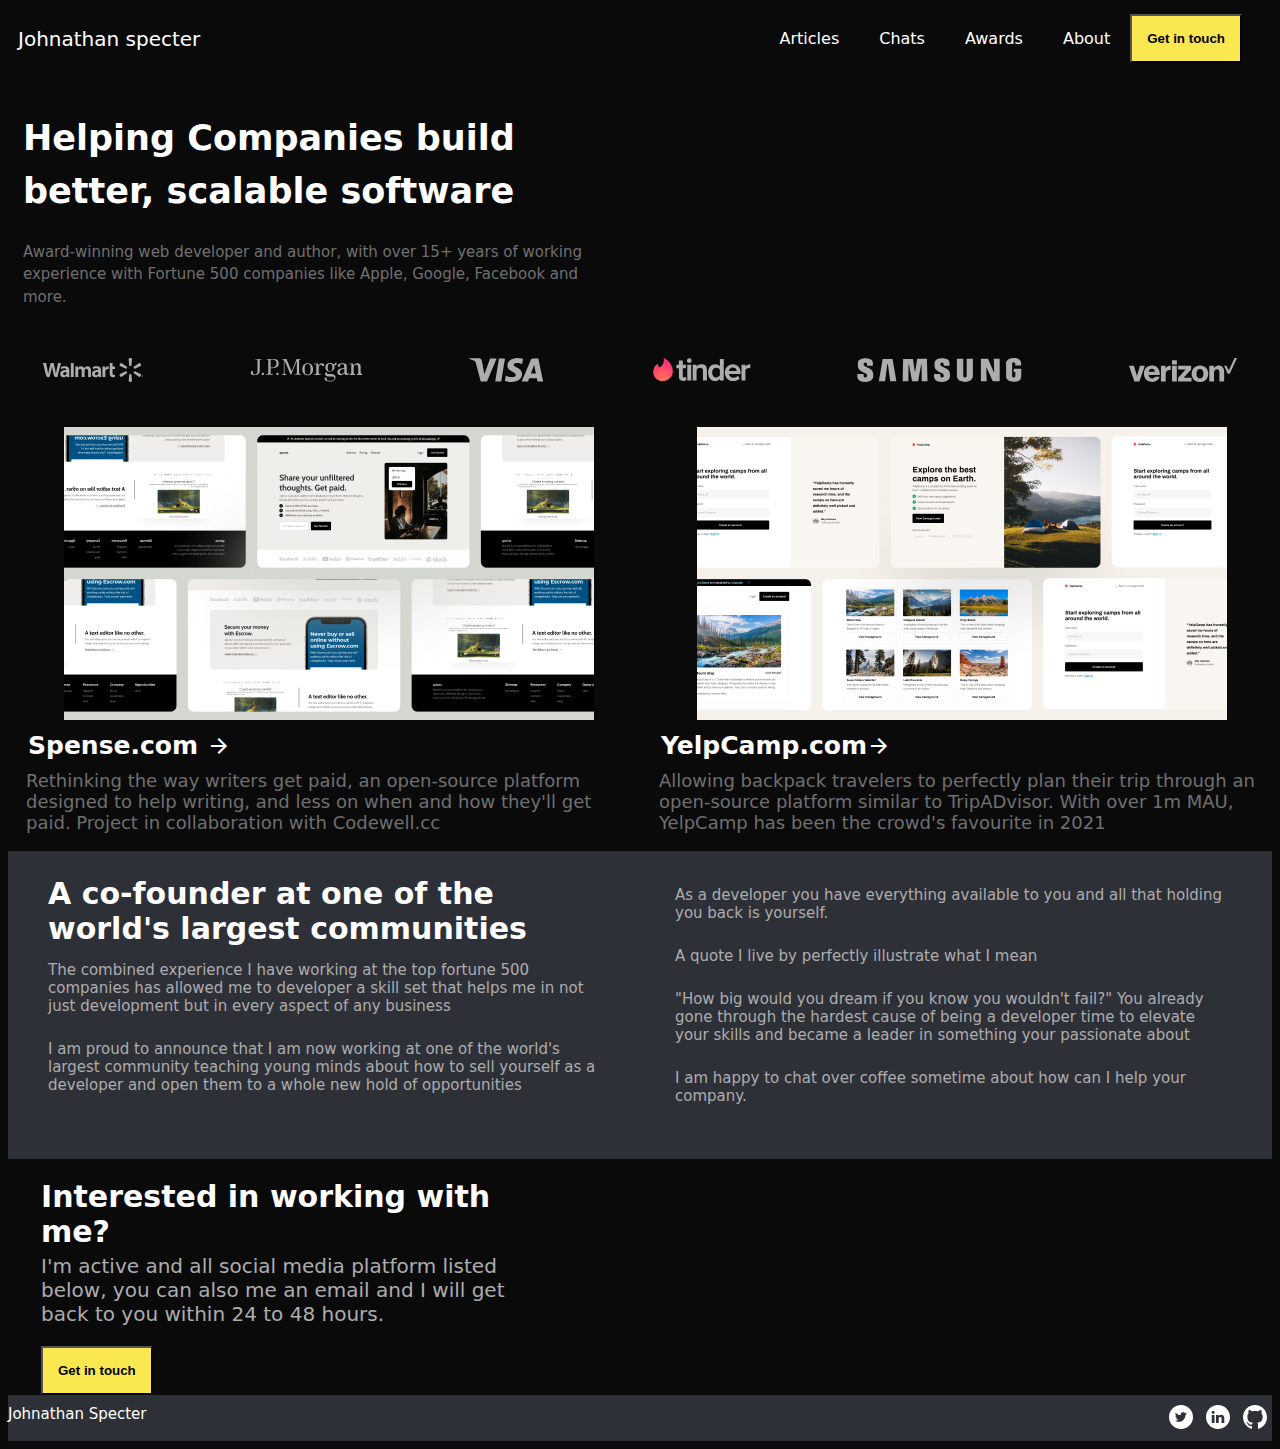
<file: index.html>
<!DOCTYPE html>
<html lang="en">

<head>
  <meta charset="UTF-8" />
  <meta http-equiv="X-UA-Compatible" content="IE=edge" />
  <meta name="viewport" content="width=device-width, initial-scale=1.0" />
  <link rel="stylesheet" href="./stylesheet.css" />
  <link rel="stylesheet"
    href="https://fonts.googleapis.com/css2?family=Material+Symbols+Outlined:opsz,wght,FILL,GRAD@20..48,100..700,0..1,-50..200" />
  <title>Developer Portfolio</title>
</head>

<body>
  <nav class="nav collapsible">
    <a href="#" class="nav__author">Johnathan specter</a>
    <svg class="nav__toggler" width="24" height="20" viewBox="0 0 24 20" fill="none" xmlns="http://www.w3.org/2000/svg">
      <path d="M24 4H0V0H24V4ZM24 8H0V12H24V8ZM24 16H0V20H24V16Z" fill="white" />
    </svg>
    <ul class="list nav__list collapsible__content">
      <li class="nav__item"><a href="">Articles</a></li>
      <li class="nav__item"><a href="">Chats</a></li>
      <li class="nav__item"><a href="">Awards</a></li>
      <li class="nav__item"><a href="">About</a></li>
      <button class="btn">Get in touch</button>
    </ul>
  </nav>
  <div class="hero-component">
    <h1 class="hero-heading">
      Helping Companies build better, scalable software
    </h1>
    <p class="hero-content">
      Award-winning web developer and author, with over 15+ years of working
      experience with Fortune 500 companies like Apple, Google, Facebook and more.
    </p>
  </div>
  <div class="logos">
    <img src="./images/Walmart.svg" alt="Walmart logo" />
    <img src="./images/JP Morgan.svg" alt="JP morgan logo" />
    <img src="./images/Visa.svg" alt="Visa logo" />
    <img src="./images/Tinder.svg" alt="tinder logo" />
    <img src="./images/Samsung.svg" alt="samsung logo" />
    <img src="./images/Verizon.svg" alt="verizon logo" />
  </div>
  <section class="media">
    <article class="media-col">
      <img src="./images/Spense.png" alt="Image of a spense" />
      <div class="media-content">
        <h1>Spense.com <span class="material-symbols-outlined arrow">
            arrow_forward
          </span></h1>
        <p>Rethinking the way writers get paid, an open-source platform designed to help writing, and less on when
          and
          how they'll get paid. Project in collaboration with Codewell.cc</p>
    </article>
    <article class="media-col">
      <img src="./images/YelpCamp.png" alt="Image of a yelp camp" />
      <div class="media-content">
        <h1>YelpCamp.com<span class="material-symbols-outlined arrow">
            arrow_forward
          </span></h1>
        <p>Allowing backpack travelers to perfectly plan their trip through an open-source platform similar to
          TripADvisor. With over 1m MAU, YelpCamp has been the crowd's favourite in 2021</p>
      </div>
    </article>
  </section>
  <div class="exp">
    <div class="para-one">
      <h1>A co-founder at one of the world's largest communities</h1>
      <p>The combined experience I have working at the top fortune 500 companies has allowed me to developer a skill
        set
        that helps me in not just development but in every aspect of any business</p>
      <p>I am proud to announce that I am now working at one of the world's largest community teaching young minds
        about
        how to sell yourself as a developer and open them to a whole new hold of opportunities</p>
    </div>
    <div class="para-two">
      <p>As a developer you have everything available to you and all that holding you back is yourself.</p>
      <p>A quote I live by perfectly illustrate what I mean</p>
      <p>"How big would you dream if you know you wouldn't fail?" You already gone through the hardest cause of being
        a
        developer time to elevate your skills and became a leader in something your passionate about</p>
      <p>I am happy to chat over coffee sometime about how can I help your company.</p>
    </div>
  </div>
  <section class="contact-me">
    <h1>Interested in working with me?</h1>
    <p>I'm active and all social media platform listed below, you can also me an email and I will get back to you within
      24 to 48 hours.</p>
    <button class="btn">Get in touch</button>
  </section>
  <footer class="footer">
    <span class="footer-name">Johnathan Specter</span>
    <div class="footer-images">
      <img src="./images/Twitter.svg" alt="Twitter">
      <img src="./images/LinkedIn.svg" alt="LinkedIn">
      <img src="./images/Github.svg" alt="Github">
    </div>
  </footer>

  <script src="./js/main.js"></script>

</body>

</html>
</file>
<file: stylesheet.css>
:root {
  --color-primary: #fff;
  --color-secondary: #707070;
}
*,
*::after,
*::before {
  box-sizing: border-box;
}
html {
  font-size: 62.5%;
}
body {
  font-family: system-ui, -apple-system, BlinkMacSystemFont, "Segoe UI", Roboto,
    Oxygen, Ubuntu, Cantarell, "Open Sans", "Helvetica Neue", sans-serif;
  background: #0a0a0b;
}

h1 {
  color: var(--color-primary);
}

.hero-component {
  padding: 1rem 0.5rem;
  margin-right: 1rem;
  line-height: 1.5;
  letter-spacing: 1.3;
  word-wrap: break-word;
}

.hero-heading {
  color: var(--color-primary);
  font-size: 3.5rem;
}

.hero-content {
  color: var(--color-secondary);
  font-size: 2rem;
}

@media screen and (min-width: 1024px) {
  .hero-component {
    width: 50%;
    margin-left: 1rem;
  }
  .hero-content {
    font-size: 1.5rem;
    max-width: 60ch;
  }
}

.logos {
  display: flex;
  align-items: center;
  justify-content: center;
  flex-wrap: wrap;
  padding: 1.5rem 2rem;
}

.logos img {
  padding: 1rem 1.5rem;
}

@media screen and (min-width: 768px) and (max-width: 1024px) {
  .logos {
    padding: 1rem 5rem;
    justify-content: space-between;
  }
  .logos img {
    padding: 1.5rem 5rem;
  }
}

@media screen and (min-width: 1024px) {
  .logos {
    justify-content: space-between;
  }
}

.media {
  display: grid;
  grid-template-columns: repeat(2, 1fr);
  gap: 2px;
  margin-top: 2rem;
}
.media-col {
  margin-left: 1rem;
}

.media img {
  width: auto;
}
.media-content h1 {
  font-size: 2.5rem;
  margin: 1rem;
}

.media .arrow {
  display: inline-block;
  color: var(--color-primary);
  transform: translateY(4px);
}

/* .media-content h1::after {
  content: "-->";
} */

.media p {
  color: var(--color-secondary);
  font-size: 1.8rem;
  margin-top: 0;
  padding-left: 0.8rem;
  max-width: 56ch;
}

.media-col {
  display: flex;
  flex-direction: column;
  align-items: center;
}

@media screen and (max-width: 1024px) {
  .media {
    display: grid;
    grid-template-columns: repeat(1, 1fr);
  }
  .media-col {
    padding: 2rem 0;
  }
}

.exp {
  background: #2e3038;
  padding: 2rem 4rem;
  display: grid;
  grid-template-columns: repeat(1, 1fr);
}

.exp h1 {
  font-size: 2.8rem;
  margin-bottom: 0.8rem;
}

.exp p {
  color: #adadad;
  font-size: 1.8rem;
  padding-bottom: 1rem;
}

.para-one {
  padding-bottom: 2rem;
}

@media screen and (min-width: 1024px) {
  .exp {
    display: grid;
    grid-template-columns: repeat(2, 1fr);
    gap: 7rem;
    /* padding: ; */
  }
  .exp h1 {
    font-size: 3rem;
    margin-top: 0.5rem;
  }
  .exp p {
    font-size: 1.5rem;
  }
}

.contact-me {
  padding: 0 1.3rem;
  margin-left: 2rem;
}

.contact-me h1 {
  font-size: 3rem;
  margin-bottom: 0;
}

.contact-me p {
  color: #adadad;
  font-size: 2rem;
  margin-top: 0.5rem;
}

.btn {
  padding: 1.5rem 1.5rem;
  background-color: #fbe850;
  outline: none;
  cursor: pointer;
  font-weight: 600;
}

@media screen and (min-width: 768px) {
  .contact-me {
    max-width: 50rem;
  }
}

.footer {
  background-color: #2e3038;
  display: flex;
  justify-content: space-around;
  padding: 1rem 0;
}

.footer-name {
  color: var(--color-primary);
  font-size: 1.5rem;
  flex-grow: 1;
}

.footer-images img {
  padding: 0 0.5rem;
}

.icon {
  height: 40px;
  width: 40px;
}

.icon--white {
  fill: var(--color-primary);
}

.nav {
  display: flex;
  flex-wrap: wrap;
  justify-content: space-between;
  align-items: center;
  padding: 0 1rem;
}
.nav a {
  text-decoration: none;
  color: var(--color-primary);
}

.nav__author {
  font-size: 2rem;
}

.list {
  width: 100%;
  list-style: none;
  padding-left: 0;
}

.nav__list {
  font-size: 1.6rem;
}

.nav__item {
  padding: 1rem 0.5rem;
}

.nav__toggler {
  cursor: pointer;
}

.collapsible__content {
  max-height: 0;
  overflow: hidden;
  opacity: 0;
  transition: all 0.5s;
}

.collapsible--expanded .collapsible__content {
  max-height: 100vh;
  opacity: 1;
}

@media screen and (min-width: 1024px) {
  .collapsible__content {
    opacity: 1;
    max-height: 1000%;
  }
  .nav {
    margin-top: -1rem;
  }
  .nav__toggler {
    display: none;
  }

  .nav__list {
    display: flex;
    width: auto;
    max-height: 100%;
    padding: 0 2rem;
  }
  .nav__item {
    padding: 1.5rem 2rem;
  }

  button {
    padding: 1.5rem 1.5rem;
  }
}
</file>
